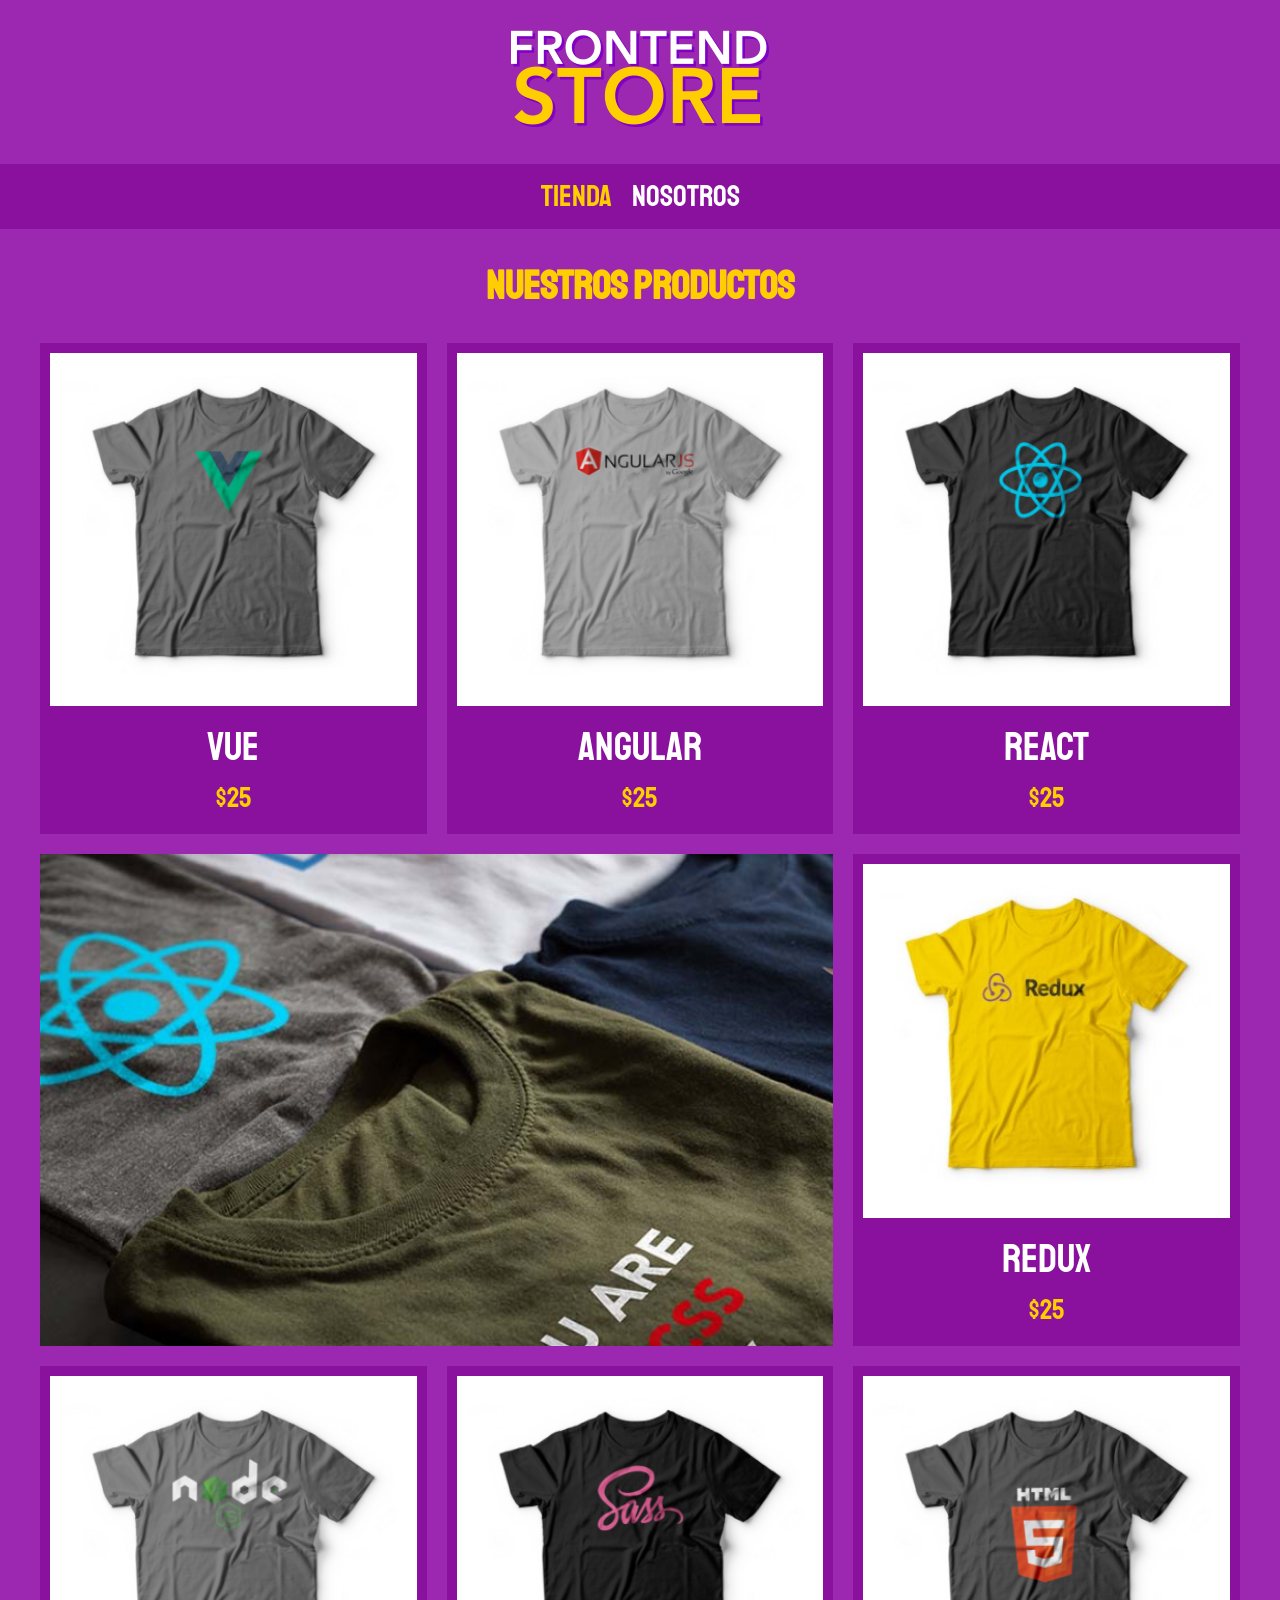
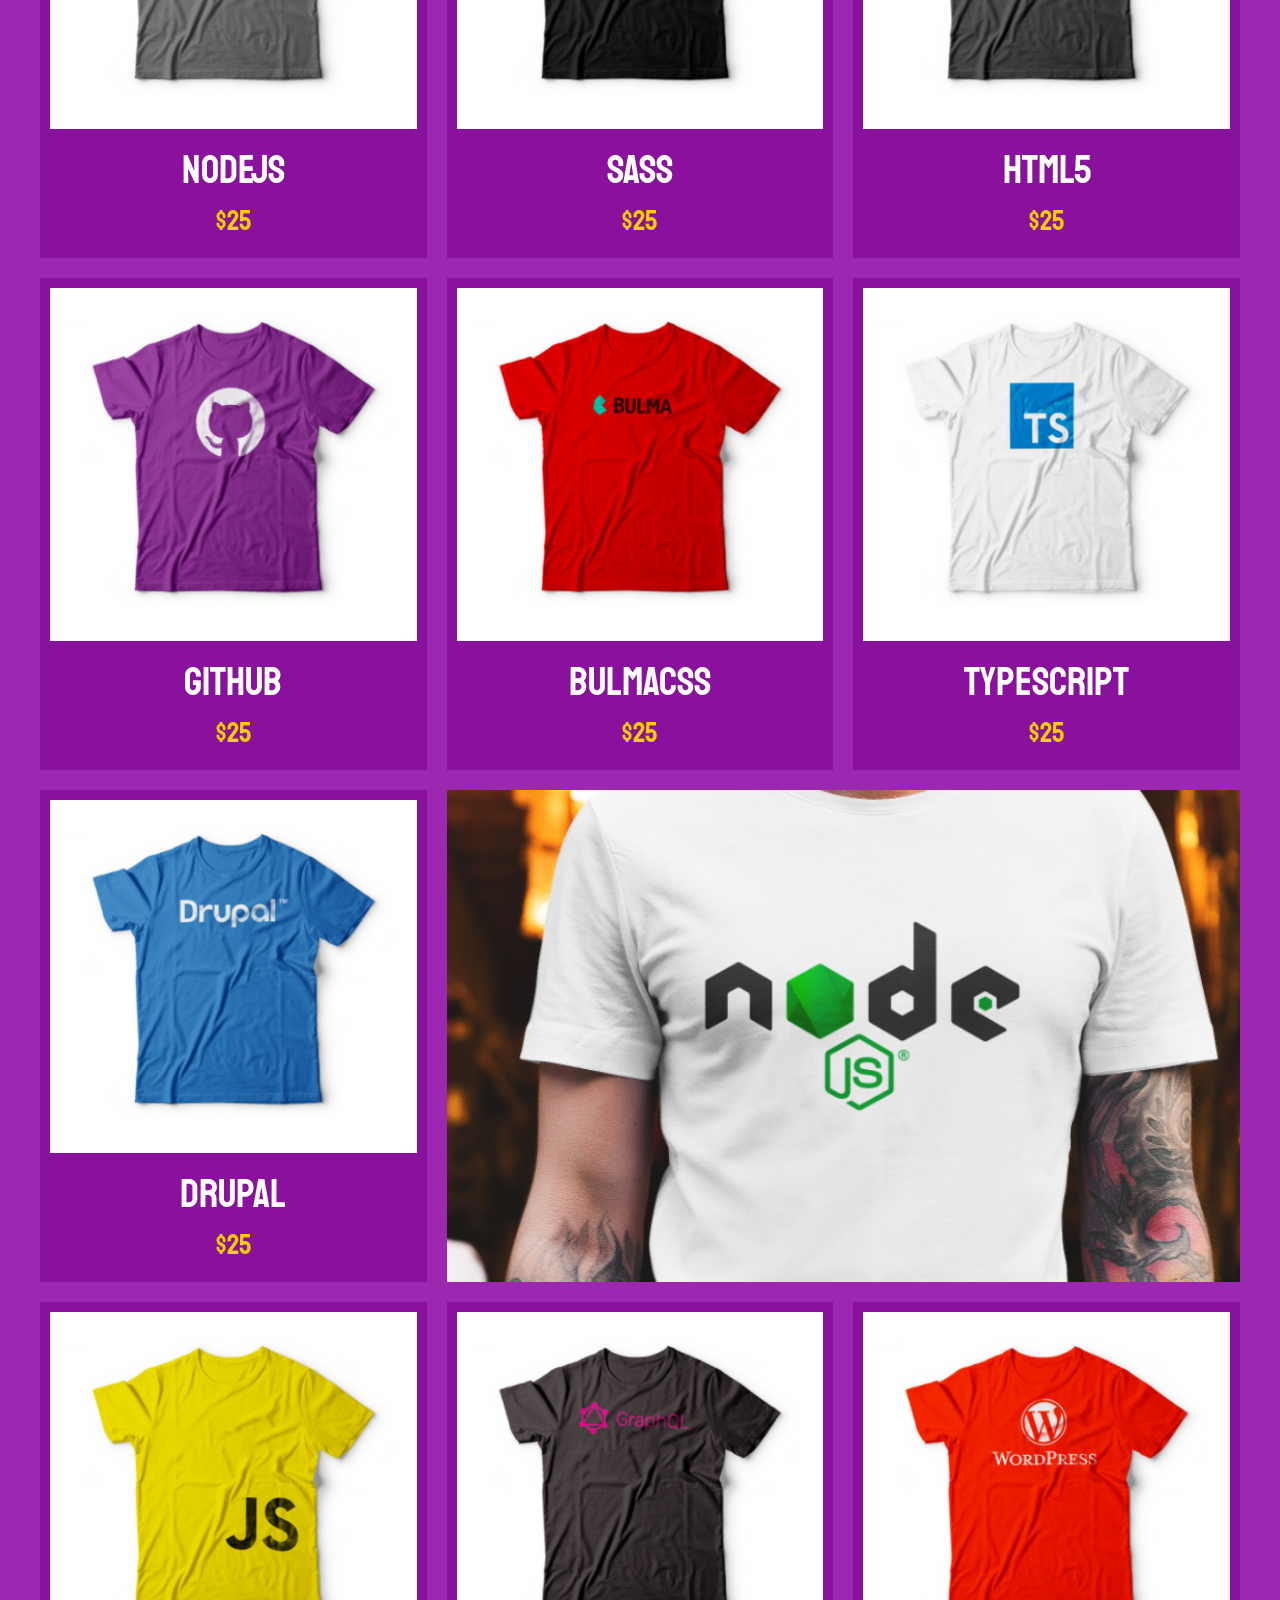
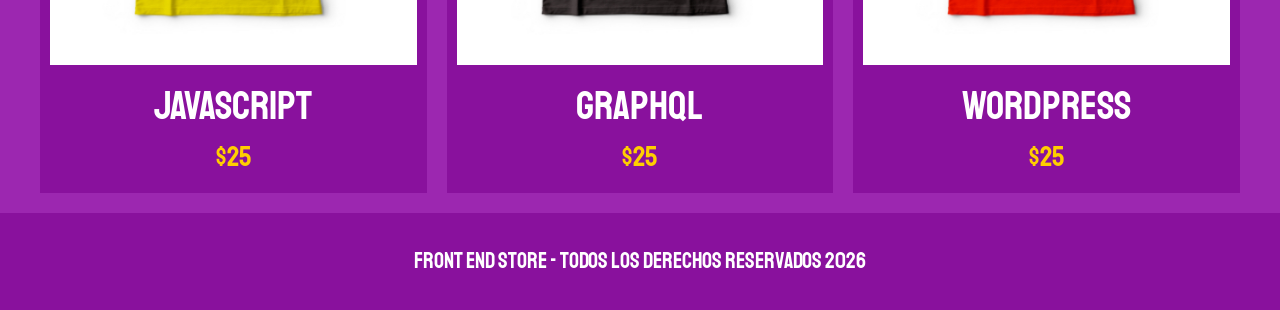
<file: index.html>
<!DOCTYPE html>
<html lang="en">

<head>
    <meta charset="UTF-8">
    <meta name="viewport" content="width=device-width, initial-scale=1.0">
    <title>Document</title>
    <link rel="preconnect" href="https://fonts.googleapis.com">
    <link rel="preconnect" href="https://fonts.gstatic.com" crossorigin>
    <link href="https://fonts.googleapis.com/css2?family=Staatliches&display=swap" rel="stylesheet">
    <link rel="stylesheet" href="css/normalize.css">
    <link rel="stylesheet" href="css/style.css">
</head>

<body>
    <header class="header">
        <a href="index.html">
            <img class="header__logo" src="img/logo.png" alt="logotipo">
        </a>
    </header>
    <nav class="navegacion">
        <a class="navegacion__enlace navegacion__enlace--activo" href="index.html">tienda</a>
        <a class="navegacion__enlace" href="nosotros.html">nosotros</a>
    </nav>

    <main class="contenedor">
        <h1>Nuestros productos</h1>
        <div class="grid">
            <div class="producto">
                <a href="producto.html">
                    <img class="producto__imagen" src="img/1.jpg" alt="imagen camisa">
                    <div class="porducto__informacion">
                        <p class="producto__nombre">Vue</p>
                        <p class="producto__precio">$25</p>
                    </div>
                </a>
            </div> <!--producto-->
              <div class="producto">
                <a href="producto.html">
                    <img class="producto__imagen" src="img/2.jpg" alt="imagen camisa">
                    <div class="porducto__informacion">
                        <p class="producto__nombre">Angular</p>
                        <p class="producto__precio">$25</p>
                    </div>
                </a>
            </div> <!--producto-->
              <div class="producto">
                <a href="producto.html">
                    <img class="producto__imagen" src="img/3.jpg" alt="imagen camisa">
                    <div class="porducto__informacion">
                        <p class="producto__nombre">React</p>
                        <p class="producto__precio">$25</p>
                    </div>
                </a>
            </div> <!--producto-->
              <div class="producto">
                <a href="producto.html">
                    <img class="producto__imagen" src="img/4.jpg" alt="imagen camisa">
                    <div class="porducto__informacion">
                        <p class="producto__nombre">Redux</p>
                        <p class="producto__precio">$25</p>
                    </div>
                </a>
            </div> <!--producto-->

              <div class="producto">
                <a href="producto.html">
                    <img class="producto__imagen" src="img/5.jpg" alt="imagen camisa">
                    <div class="porducto__informacion">
                        <p class="producto__nombre">NodeJS</p>
                        <p class="producto__precio">$25</p>
                    </div>
                </a>
            </div> <!--producto-->
              <div class="producto">
                <a href="producto.html">
                    <img class="producto__imagen" src="img/6.jpg" alt="imagen camisa">
                    <div class="porducto__informacion">
                        <p class="producto__nombre">SASS</p>
                        <p class="producto__precio">$25</p>
                    </div>
                </a>
            </div> <!--producto-->
              <div class="producto">
                <a href="producto.html">
                    <img class="producto__imagen" src="img/7.jpg" alt="imagen camisa">
                    <div class="porducto__informacion">
                        <p class="producto__nombre">HTML5</p>
                        <p class="producto__precio">$25</p>
                    </div>
                </a>
            </div> <!--producto-->
              <div class="producto">
                <a href="producto.html">
                    <img class="producto__imagen" src="img/8.jpg" alt="imagen camisa">
                    <div class="porducto__informacion">
                        <p class="producto__nombre">Github</p>
                        <p class="producto__precio">$25</p>
                    </div>
                </a>
            </div> <!--producto-->
              <div class="producto">
                <a href="producto.html">
                    <img class="producto__imagen" src="img/9.jpg" alt="imagen camisa">
                    <div class="porducto__informacion">
                        <p class="producto__nombre">BulmaCSS</p>
                        <p class="producto__precio">$25</p>
                    </div>
                </a>
            </div> <!--producto-->  <div class="producto">
                <a href="producto.html">
                    <img class="producto__imagen" src="img/10.jpg" alt="imagen camisa">
                    <div class="porducto__informacion">
                        <p class="producto__nombre">TypeScript</p>
                        <p class="producto__precio">$25</p>
                    </div>
                </a>
            </div> <!--producto-->
              <div class="producto">
                <a href="producto.html">
                    <img class="producto__imagen" src="img/11.jpg" alt="imagen camisa">
                    <div class="porducto__informacion">
                        <p class="producto__nombre">Drupal</p>
                        <p class="producto__precio">$25</p>
                    </div>
                </a>
            </div> <!--producto-->
              <div class="producto">
                <a href="producto.html">
                    <img class="producto__imagen" src="img/12.jpg" alt="imagen camisa">
                    <div class="porducto__informacion">
                        <p class="producto__nombre">JavaScript</p>
                        <p class="producto__precio">$25</p>
                    </div>
                </a>
            </div> <!--producto-->
              <div class="producto">
                <a href="producto.html">
                    <img class="producto__imagen" src="img/13.jpg" alt="imagen camisa">
                    <div class="porducto__informacion">
                        <p class="producto__nombre">GraphQL</p>
                        <p class="producto__precio">$25</p>
                    </div>
                </a>
            </div> <!--producto-->
              <div class="producto">
                <a href="producto.html">
                    <img class="producto__imagen" src="img/14.jpg" alt="imagen camisa">
                    <div class="porducto__informacion">
                        <p class="producto__nombre">Wordpress</p>
                        <p class="producto__precio">$25</p>
                    </div>
                </a>
            </div> <!--producto-->
            <div class="grafico grafico--camisas"></div>
            <div class="grafico grafico--node"></div>
        </div>
    </main>

    <footer class="footer">
        <p class="footer__texto">Front End Store - Todos los derechos reservados 2026</p>
    </footer>
    
</body>

</html>
</file>
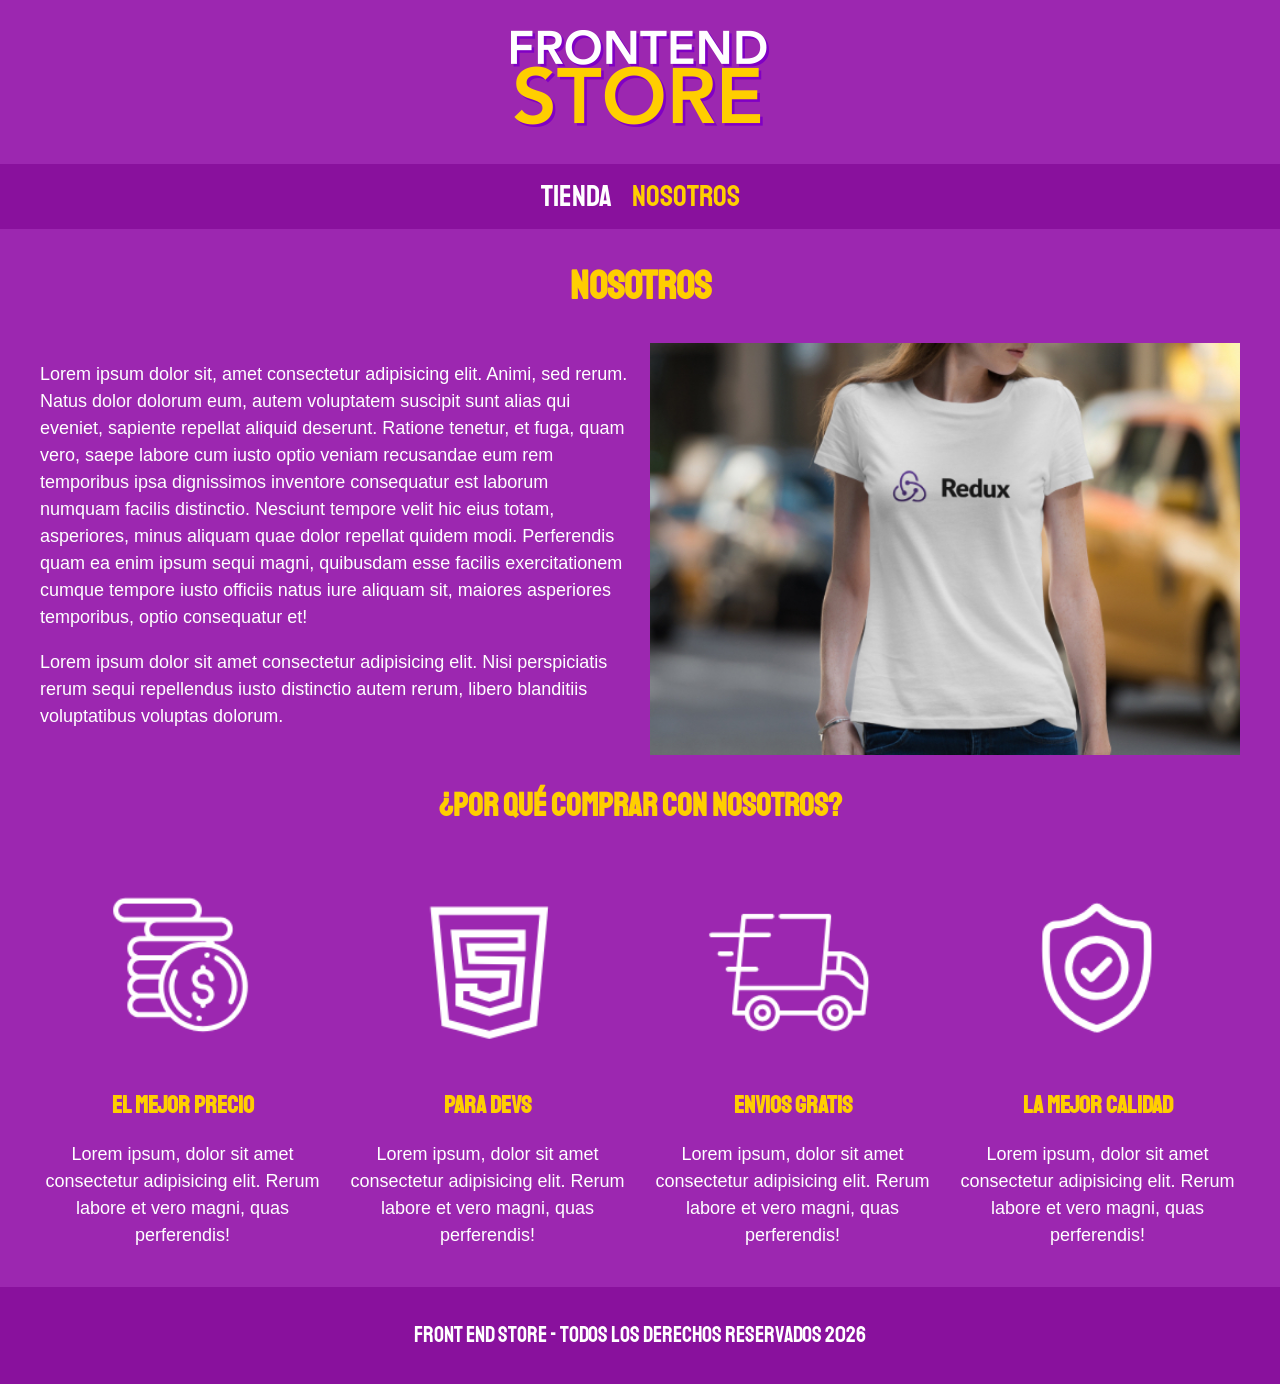
<file: nosotros.html>
<!DOCTYPE html>
<html lang="en">

<head>
    <meta charset="UTF-8">
    <meta name="viewport" content="width=device-width, initial-scale=1.0">
    <title>Document</title>
    <link rel="preconnect" href="https://fonts.googleapis.com">
    <link rel="preconnect" href="https://fonts.gstatic.com" crossorigin>
    <link href="https://fonts.googleapis.com/css2?family=Staatliches&display=swap" rel="stylesheet">
    <link rel="stylesheet" href="css/normalize.css">
    <link rel="stylesheet" href="css/style.css">
</head>

<body>
    <header class="header">
        <a href="index.html">
            <img class="header__logo" src="img/logo.png" alt="logotipo">
        </a>
    </header>
    <nav class="navegacion">
        <a class="navegacion__enlace" href="index.html">tienda</a>
        <a class="navegacion__enlace navegacion__enlace--activo" href="nosotros.html">nosotros</a>
    </nav>

    <main class="contenedor">
        <h1>Nosotros</h1>
        <div class="nosotros">
            <div class="nosotros__contenido">
                <p>Lorem ipsum dolor sit, amet consectetur adipisicing elit. Animi, sed rerum. Natus dolor dolorum eum,
                    autem voluptatem suscipit sunt alias qui eveniet, sapiente repellat aliquid deserunt. Ratione
                    tenetur, et fuga, quam vero, saepe labore cum iusto optio veniam recusandae eum rem temporibus ipsa
                    dignissimos inventore consequatur est laborum numquam facilis distinctio. Nesciunt tempore velit hic
                    eius totam, asperiores, minus aliquam quae dolor repellat quidem modi. Perferendis quam ea enim
                    ipsum sequi magni, quibusdam esse facilis exercitationem cumque tempore iusto officiis natus iure
                    aliquam sit, maiores asperiores temporibus, optio consequatur et!</p>
                <p>Lorem ipsum dolor sit amet consectetur adipisicing elit. Nisi perspiciatis rerum sequi repellendus
                    iusto distinctio autem rerum, libero blanditiis voluptatibus voluptas dolorum.</p>
            </div>
            <img src="img/nosotros.jpg" class="nosotros__imagen" alt="imagen nosotros">
        </div>
    </main>

    <section class="contenedor comprar">
        <h2 class="comprar__titulo">¿Por qué comprar con nosotros?</h2>
        <div class="bloques">
            <div class="bloque">
                <img class="bloque__imagen" src="img/icono_1.png" alt="porque comprar">
                <h3 class="bloque__titulo">El mejor precio</h3>
                <p>Lorem ipsum, dolor sit amet consectetur adipisicing elit. Rerum labore et vero magni, quas
                    perferendis!</p>
            </div> <!--bloque-->


            <div class="bloque">
                <img class="bloque__imagen" src="img/icono_2.png" alt="porque comprar">
                <h3 class="bloque__titulo">Para devs</h3>
                <p>Lorem ipsum, dolor sit amet consectetur adipisicing elit. Rerum labore et vero magni, quas
                    perferendis!</p>
            </div> <!--bloque-->

            <div class="bloque">
                <img class="bloque__imagen" src="img/icono_3.png" alt="porque comprar">
                <h3 class="bloque__titulo">Envios gratis</h3>
                <p>Lorem ipsum, dolor sit amet consectetur adipisicing elit. Rerum labore et vero magni, quas
                    perferendis!</p>
            </div> <!--bloque-->


            <div class="bloque">
                <img class="bloque__imagen" src="img/icono_4.png" alt="porque comprar">
                <h3 class="bloque__titulo">La mejor calidad</h3>
                <p>Lorem ipsum, dolor sit amet consectetur adipisicing elit. Rerum labore et vero magni, quas
                    perferendis!</p>
            </div> <!--bloque-->
        </div><!--bloques-->
    </section>

    <footer class="footer">
        <p class="footer__texto">Front End Store - Todos los derechos reservados 2026</p>
    </footer>

</body>

</html>
</file>
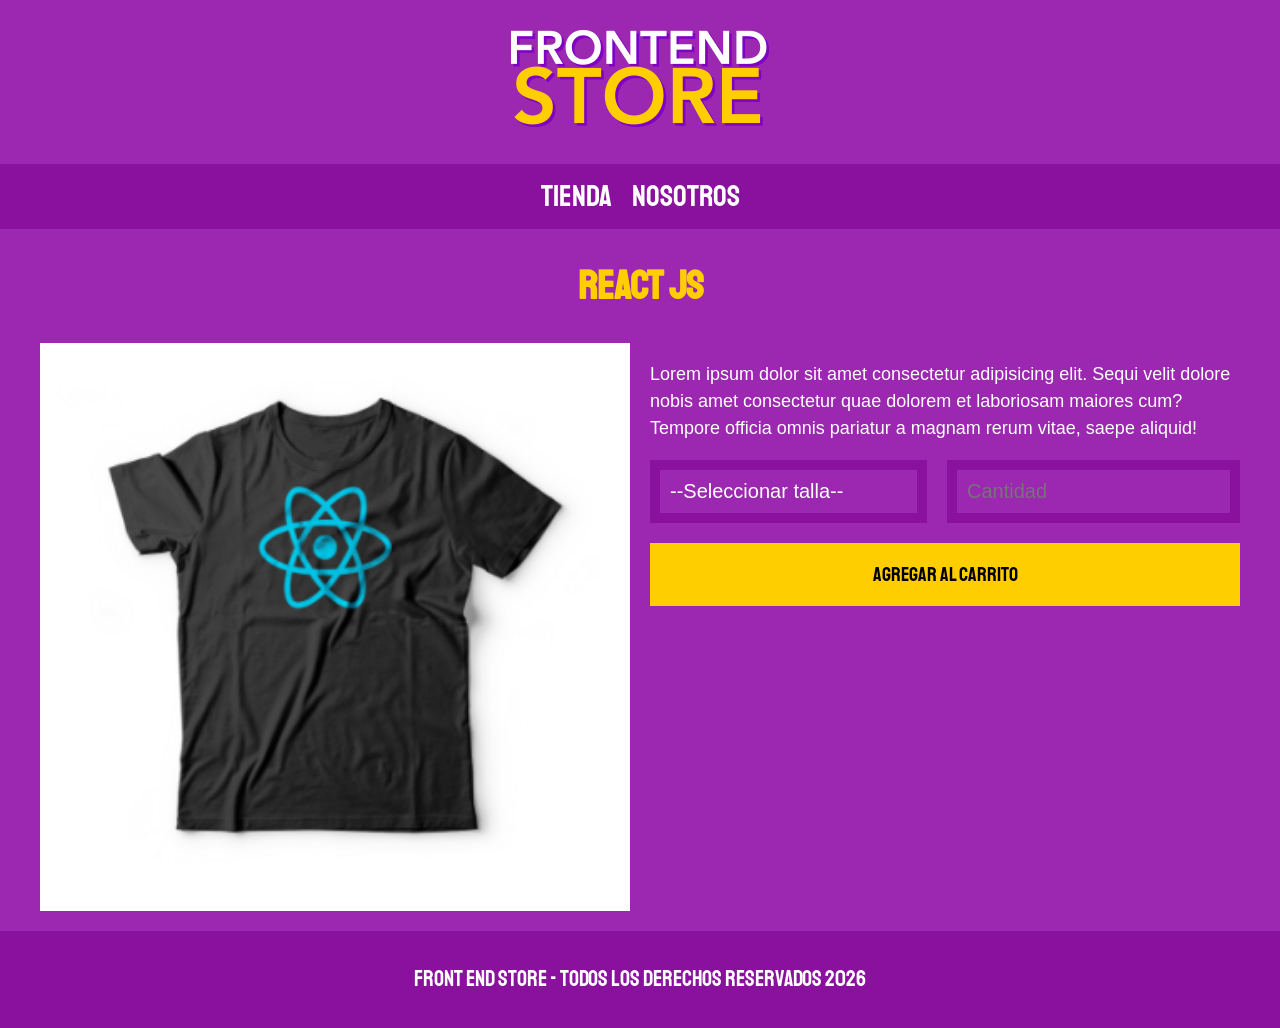
<file: producto.html>
<!DOCTYPE html>
<html lang="en">

<head>
    <meta charset="UTF-8">
    <meta name="viewport" content="width=device-width, initial-scale=1.0">
    <title>Document</title>
    <link rel="preconnect" href="https://fonts.googleapis.com">
    <link rel="preconnect" href="https://fonts.gstatic.com" crossorigin>
    <link href="https://fonts.googleapis.com/css2?family=Staatliches&display=swap" rel="stylesheet">
    <link rel="stylesheet" href="css/normalize.css">
    <link rel="stylesheet" href="css/style.css">
</head>

<body>
    <header class="header">
        <a href="index.html">
            <img class="header__logo" src="img/logo.png" alt="logotipo">
        </a>
    </header>
    <nav class="navegacion">
        <a class="navegacion__enlace" href="index.html">tienda</a>
        <a class="navegacion__enlace" href="nosotros.html">nosotros</a>
    </nav>

    <main class="contenedor">
        <h1>React JS</h1>
        <div class="camisa">
            <img src="img/3.jpg" class="camisa__imagen" alt="imagen del producto">
            <div class="camisa__contenido">
                <p>Lorem ipsum dolor sit amet consectetur adipisicing elit. Sequi velit dolore nobis amet consectetur quae dolorem et laboriosam maiores cum? Tempore officia omnis pariatur a magnam rerum vitae, saepe aliquid!</p>
                <form class="formulario">
                    <select class="formulario__campo">
                        <option selected disabled value="">--Seleccionar talla--</option>
                        <option value="">Chica</option>
                        <option value="">Mediana</option>
                        <option value="">Grande</option>
                    </select>
                    <input class="formulario__campo" type="number" placeholder="Cantidad" min="1">
                    <input class="formulario__submit" type="submit" value="Agregar al carrito">
                </form>
            </div>
        </div>
    </main>

    <footer class="footer">
        <p class="footer__texto">Front End Store - Todos los derechos reservados 2026</p>
    </footer>
    
</body>

</html>
</file>
<file: css/style.css>
:root {
    --primario: #9c27b0;
    --primarioOscuro: #89119d;
    --secundario: #ffce00;
    --secundarioOscuro: rgb(233, 287, 2);
    --blanco: #fff;
    --negro: #000;

    --fuentePrincipal: 'Staatliches', cursive;

}

html {
    box-sizing: border-box;
    font-size: 62.5%;
}

*,
*:before,
*:after {
    box-sizing: inherit;
}

body {
    background-color: var(--primario);
    font-size: 1.6rem;
    line-height: 1.5;
}

p {
    font-size: 1.8rem;
    font-family: Arial, Helvetica, sans-serif;
    color: var(--blanco);
}

a {
    text-decoration: none;
}

img {
    width: 100%;
}

.contenedor {
    max-width: 120rem;
    margin: 0 auto;
}

h1,
h2,
h3 {
    text-align: center;
    color: var(--secundario);
    font-family: var(--fuentePrincipal);
}

h1 {
    font-size: 4rem;
}

h2 {
    font-size: 3.2rem;
}

h3 {
    font-size: 2.4rem;
}

/* header */

.header {
    display: flex;
    justify-content: center;
}

.header__logo {
    margin: 3rem 0;
}

.footer {
    background-color: var(--primarioOscuro);
    padding: 1rem 0;
    margin-top: 2rem;
}

.footer__texto {
    font-family: var(--fuentePrincipal);
    text-align: center;
    font-size: 2.2rem;
}

.navegacion {
    background-color: var(--primarioOscuro);
    padding: 1rem 0;
    display: flex;
    justify-content: center;
    gap: 2rem;
}

.navegacion__enlace {
    font-family: var(--fuentePrincipal);
    color: var(--blanco);
    font-size: 3rem;
}

.navegacion__enlace--activo,
.navegacion__enlace:hover {
    color: var(--secundario);
}

/* grid */
.grid {
    display: grid;
    grid-template-columns: repeat(2, 1fr);
    gap: 2rem;
}

@media (min-width: 768px) {
    .grid {
        grid-template-columns: repeat(3, 1fr);

    }
}

/* productos */

.producto {
    background-color: var(--primarioOscuro);
    padding: 1rem;
}



.producto__nombre {
    font-size: 4rem;
}

.producto__precio {
    font-size: 2.8rem;
    color: var(--secundario);
}

.producto__nombre,
.producto__precio {
    font-family: var(--fuentePrincipal);
    margin: 1rem 0;
    text-align: center;
    line-height: 1.2;
}

/* graficos */

.grafico {
    min-height: 30rem;
    background-repeat: no-repeat;
    background-size: cover;
    grid-column: 1/3;
}

.grafico--camisas {
    grid-row: 2/3;
    background-image: url(../img/grafico1.jpg);
}

.grafico--node {
    background-image: url(../img/grafico2.jpg);
    grid-row: 8/9;
}

@media (min-width: 768px) {
    .grafico--node {
        grid-row: 5/6;
        grid-column: 2/4;
    }
}

/* nosotros */
.nosotros {
    display: grid;
    grid-template-rows: repeat(2, auto);
}

@media (min-width: 768px) {
    .nosotros {
        display: grid;
        grid-template-columns: repeat(2, 1fr);
        column-gap: 2rem;
    }

}

.nosotros__imagen {
    grid-row: 1/2;
}

@media (min-width: 768px) {

    .nosotros__imagen {
        grid-column: 2/3;
    }
}

/* bloques */
.bloques{
    display: grid;
    grid-template-columns: repeat(2,1fr);
    gap: 2rem;
}
@media (min-width: 768px){
    .bloques{
        grid-template-columns: repeat(4,1fr);
    }
}

.bloque{
    text-align: center;
}

.bloque__titulo{
    margin: 0;
}

/* pagina del producto */

@media (min-width: 768px){
    .camisa{
        display: grid;
        grid-template-columns: repeat(2,1fr);
        column-gap: 2rem;
    }
}


.formulario{
    display: grid;
    grid-template-columns: repeat(2,1fr);
    gap: 2rem;
}
.formulario__campo{
    /* border-color: var(--primarioOscuro);
    border-width: 10px;
    border-style: solid; */
    border: 1rem solid var(--primarioOscuro);
    background-color: transparent;
    color: var(--blanco);
    font-size: 2rem;
    font-family: Arial, Helvetica, sans-serif;
    padding: 1rem;
    appearance: none;

}
.formulario__submit{
    background-color: var(--secundario);
    border: none;
    font-size: 2rem;
    font-family: var(--fuentePrincipal);
    padding: 2rem;
    transition: background-color .3s ease;
    grid-column: 1/3;
}
.formulario__submit:hover{
    cursor: pointer;
    background-color: var(--secundarioOscuro);
}
</file>
